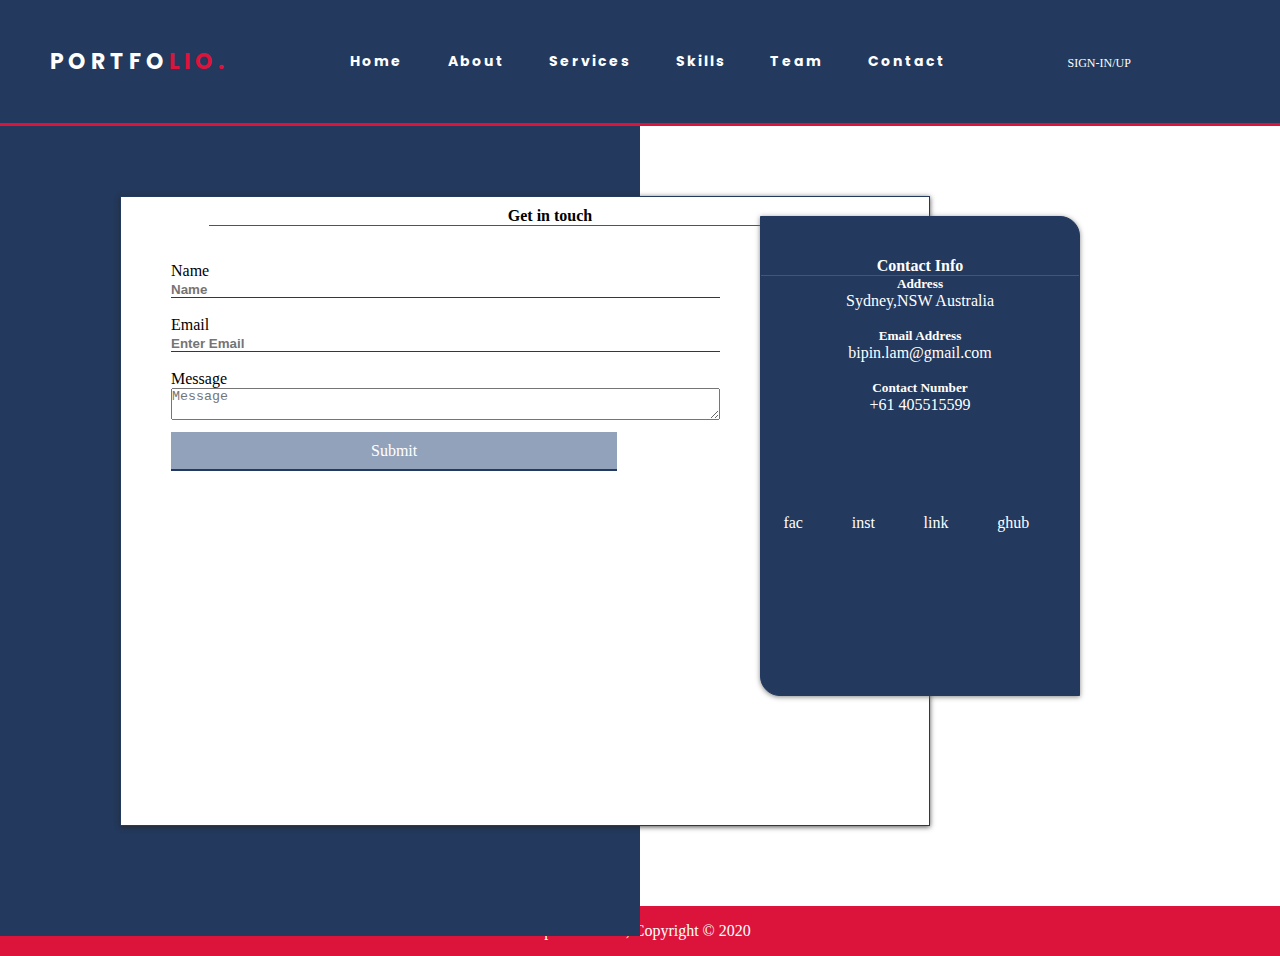
<file: contact.html>
<!DOCTYPE html>
<html>
<head>
    <meta charset ="UTF-8">
    <meta name="vieport" content ="width=device-width ,initial-scale=1.0">
    <meta  http-equiv="X-UA-Compatible" content="ie-edge">
    <link rel="stylesheet" href="style.css">
    <link href="https://fonts.googleapis.com/css2?family=Poppins:wght@300&display=swap" rel="stylesheet">
    <link rel="stylesheet" href="https://cdn.jsdelivr.net/npm/bootstrap@4.5.3/dist/css/bootstrap.min.css" integrity="sha384-TX8t27EcRE3e/ihU7zmQxVncDAy5uIKz4rEkgIXeMed4M0jlfIDPvg6uqKI2xXr2" crossorigin="anonymous">
    <title> Bipin Portfolio</title>
    <script src="https://code.jquery.com/jquery-3.5.1.min.js"></script>

    
</head>
<body>
    <nav class="nav">
        <div class ="logo"><a href="#"></a>
            <h4>Portfo<span>lio.</span></h4>
        </div>
        <ul class =nav-links>

            <li> <a href="index.html">Home</a></li>
            <li> <a href="about.html">About</a></li>
            <li> <a href="services.html">Services</a></li>
            <li> <a href="skills.html">Skills</a></li>
            <li> <a href="contact.html">Team</a></li>
            <li> <a href="contact.html">Contact</a></li>
        </ul>
        <ul class=member>
            <li><a href="signin.html">Sign-In/Up</a></li>
        
        </ul>
        <div class="line"></div>
        <div class="burger">
            <div class="line1"></div>
            <div class="line1"></div>
            <div class="line1"></div>
        </div>
    </nav>

    <section class="contact-section">

        <div class="left-contact">
            <h4>Contact Info</h4>
            <div class="address">
                <h5>Address</h5>
                <p> Sydney,NSW Australia</p>
            </div>
            <div class="email">
                <br>
                <h5>Email Address</h5>
                <p> bipin.lam@gmail.com</p>
            </div>
            <div class="phno">
                <br>
                <h5>Contact Number</h5>
                <p> +61 405515599</p>
            </div>
            <div class="contact-icon">
                <ul>
                    <li><a href="">fac</a></li>
                    <li><a href="">inst</a></li>
                    <li><a href="">link</a></li>
                    <li><a href="">ghub</a></li>
                </ul>
            </div>
        </div>

        <div class="contact-form2">
            
            <div class="formbox">
                <form> 
                    <h4>Get in touch</h4>
                    <br><br>
                    <label>Name</label><br>
                    <input type="text" placeholder="Name"><br><br>
                    <label>Email</lebel><br>
                    <input type="email" placeholder="Enter Email"><br><br>
                    <label>Message</label><br>
                    <textarea class="textarea1" placeholder="Message"></textarea><br><br>
                    <a href="" class="btn01">Submit</a>

                    
                </form>
            </div>
        </div>

    </section>
    <section>   
        <div class="foot3">
            <p>Bipin Portfolio, Copyright © 2020</p>
        </div>
    </section>
</file>
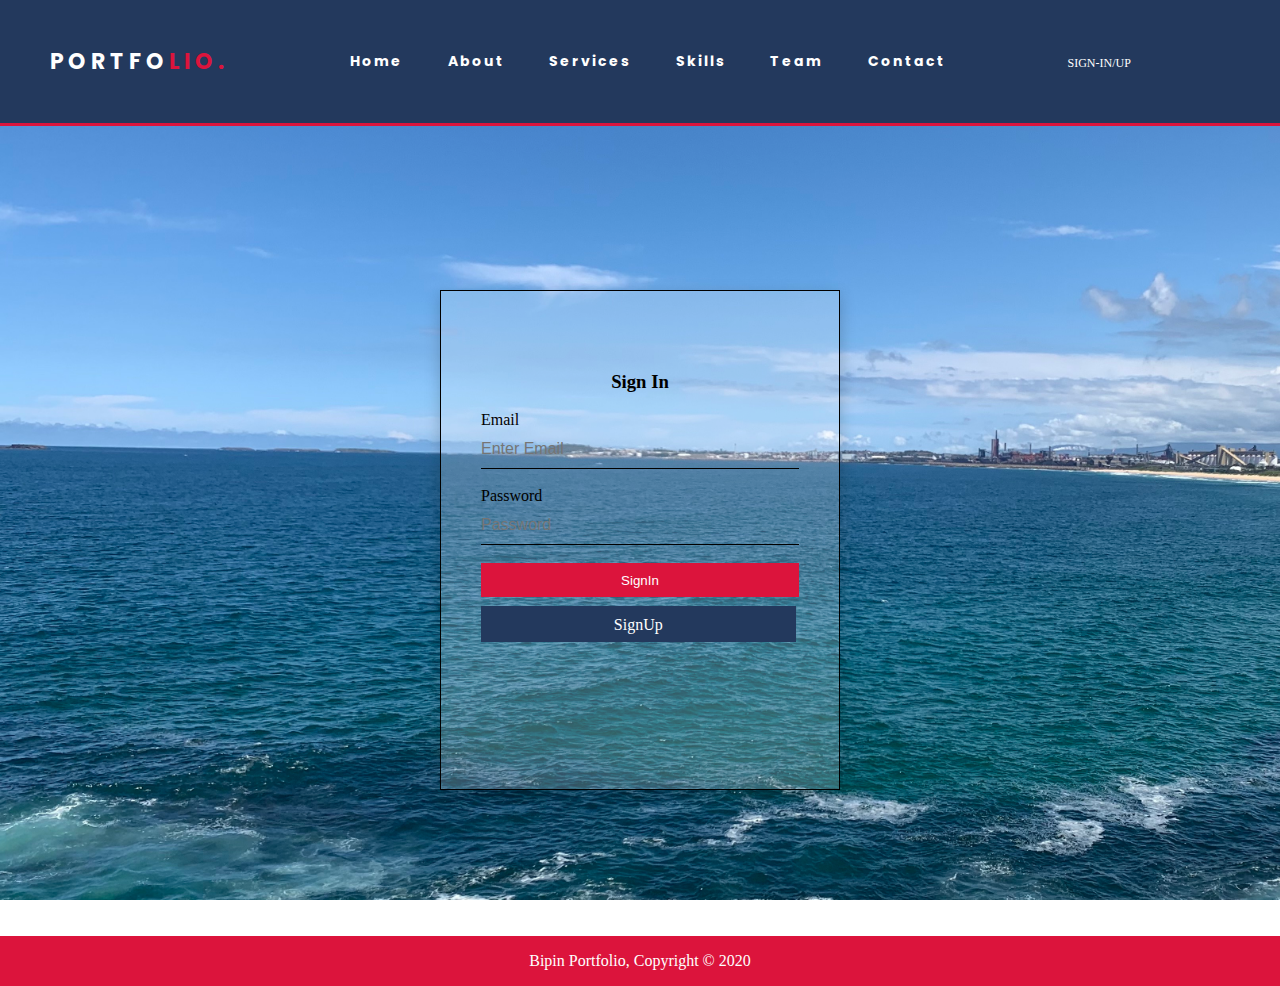
<file: signin.html>
<!DOCTYPE html>
<html>
<head>
    <meta charset ="UTF-8">
    <meta name="vieport" content ="width=device-width ,initial-scale=1.0">
    <meta  http-equiv="X-UA-Compatible" content="ie-edge">
    <link rel="stylesheet" href="style.css">
    <link href="https://fonts.googleapis.com/css2?family=Poppins:wght@300&display=swap" rel="stylesheet">
    <link rel="stylesheet" href="https://cdn.jsdelivr.net/npm/bootstrap@4.5.3/dist/css/bootstrap.min.css" integrity="sha384-TX8t27EcRE3e/ihU7zmQxVncDAy5uIKz4rEkgIXeMed4M0jlfIDPvg6uqKI2xXr2" crossorigin="anonymous">
    <title> Bipin Portfolio</title>
    <script src="https://code.jquery.com/jquery-3.5.1.min.js"></script>

    
</head>
<body>
    <nav class="nav">
        <div class ="logo"><a href="#"></a>
            <h4>Portfo<span>lio.</span></h4>
        </div>
        <ul class =nav-links>

            <li> <a href="index.html">Home</a></li>
            <li> <a href="about.html">About</a></li>
            <li> <a href="services.html">Services</a></li>
            <li> <a href="skills.html">Skills</a></li>
            <li> <a href="team.html">Team</a></li>
            <li> <a href="contact.html">Contact</a></li>
        </ul>
        <ul class=member>
            <li><a href="signin.html">Sign-In/Up</a></li>
        
        </ul>
        <div class="line"></div>
        <div class="burger">
            <div class="line1"></div>
            <div class="line1"></div>
            <div class="line1"></div>
        </div>
    </nav>
    <section class="signbg">
        
        <div class="signinform">
            
            <form> 
                <h3>Sign In</h3><br>
                <label>Email</label><br>
                <input type="email" placeholder="Enter Email"><br><br>
                <lebel>Password</lebel><br>
                <input type="password" placeholder="Password"><br><br>
                
                
                <input class="btnreadmore1" type="submit" value="SignIn"><br><br>
                <div><a href="" class="btnreadmore3">SignUp</a></div>
                
            </form>
        </div>
    </section>
    <footer>Bipin Portfolio, Copyright © 2020</footer>
</file>
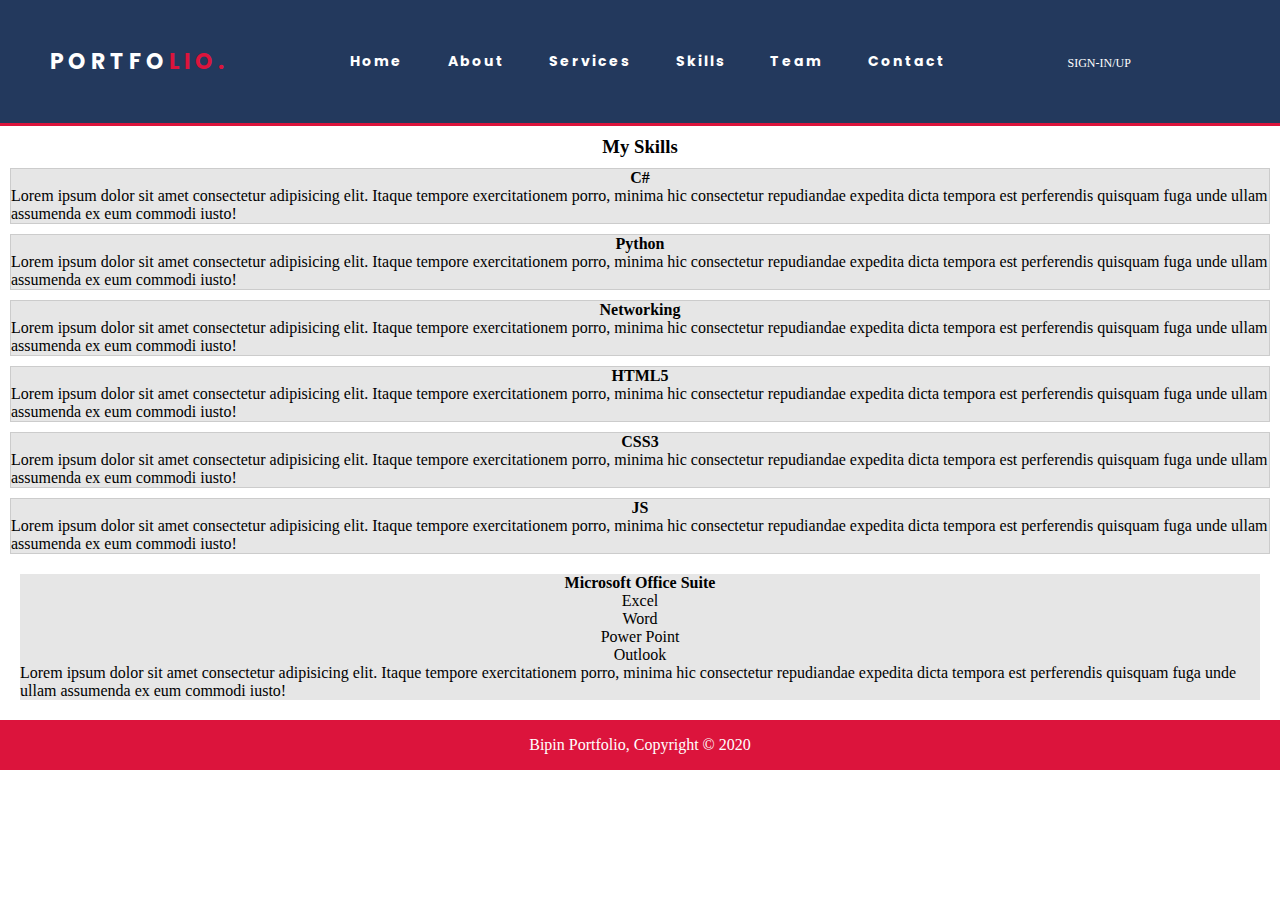
<file: skills.html>
<!DOCTYPE html>
<html>
<head>
    <meta charset ="UTF-8">
    <meta name="vieport" content ="width=device-width ,initial-scale=1.0">
    <meta  http-equiv="X-UA-Compatible" content="ie-edge">
    <link rel="stylesheet" href="style.css">
    <link href="https://fonts.googleapis.com/css2?family=Poppins:wght@300&display=swap" rel="stylesheet">
    <link rel="stylesheet" href="https://cdn.jsdelivr.net/npm/bootstrap@4.5.3/dist/css/bootstrap.min.css" integrity="sha384-TX8t27EcRE3e/ihU7zmQxVncDAy5uIKz4rEkgIXeMed4M0jlfIDPvg6uqKI2xXr2" crossorigin="anonymous">
    <title> Bipin Portfolio</title>
    <script src="https://code.jquery.com/jquery-3.5.1.min.js"></script>

    
</head>
<body>
    <nav class="nav">
        <div class ="logo"><a href="#"></a>
            <h4>Portfo<span>lio.</span></h4>
        </div>
        <ul class =nav-links>

            <li> <a href="index.html">Home</a></li>
            <li> <a href="about.html">About</a></li>
            <li> <a href="services.html">Services</a></li>
            <li> <a href="skills.html">Skills</a></li>
            <li> <a href="team.html">Team</a></li>
            <li> <a href="contact.html">Contact</a></li>
        </ul>
        <ul class=member>
            <li><a href="signin.html">Sign-In/Up</a></li>
        
        </ul>
        <div class="line"></div>
        <div class="burger">
            <div class="line1"></div>
            <div class="line1"></div>
            <div class="line1"></div>
        </div>
    </nav>

    <section>
        <div class="myskill"><h3>My Skills</h3></div>
        <div class="container">
            <div class="skill1">
                <h4>C#</h4>
                <p>Lorem ipsum dolor sit amet consectetur adipisicing elit. Itaque tempore exercitationem porro, minima hic consectetur repudiandae expedita dicta tempora est perferendis quisquam fuga unde ullam assumenda ex eum commodi iusto!</p>

            </div>
            <div class="skill1">
                <h4>Python</h4>
                <p>Lorem ipsum dolor sit amet consectetur adipisicing elit. Itaque tempore exercitationem porro, minima hic consectetur repudiandae expedita dicta tempora est perferendis quisquam fuga unde ullam assumenda ex eum commodi iusto!</p>

            </div>
            <div class="skill1">
                <h4>Networking</h4>
                <p>Lorem ipsum dolor sit amet consectetur adipisicing elit. Itaque tempore exercitationem porro, minima hic consectetur repudiandae expedita dicta tempora est perferendis quisquam fuga unde ullam assumenda ex eum commodi iusto!</p>

            </div>
            <div class="skill1">
                <h4>HTML5</h4>
                <p>Lorem ipsum dolor sit amet consectetur adipisicing elit. Itaque tempore exercitationem porro, minima hic consectetur repudiandae expedita dicta tempora est perferendis quisquam fuga unde ullam assumenda ex eum commodi iusto!</p>

            </div>
            <div class="skill1">
                <h4>CSS3</h4>
                <p>Lorem ipsum dolor sit amet consectetur adipisicing elit. Itaque tempore exercitationem porro, minima hic consectetur repudiandae expedita dicta tempora est perferendis quisquam fuga unde ullam assumenda ex eum commodi iusto!</p>
            </div>
            <div class="skill1">
                <h4>JS</h4>
                <p>Lorem ipsum dolor sit amet consectetur adipisicing elit. Itaque tempore exercitationem porro, minima hic consectetur repudiandae expedita dicta tempora est perferendis quisquam fuga unde ullam assumenda ex eum commodi iusto!</p>
            </div>
            <div class="skill2">
                <h4>Microsoft Office Suite</h4>
                <ul>
                    <li>Excel</li>
                    <li>Word</li>
                    <li>Power Point</li>
                    <li>Outlook</li>
                </ul>
                <p>Lorem ipsum dolor sit amet consectetur adipisicing elit. Itaque tempore exercitationem porro, minima hic consectetur repudiandae expedita dicta tempora est perferendis quisquam fuga unde ullam assumenda ex eum commodi iusto!</p>
            </div>
            

        </div>
    </section>
    <footer>Bipin Portfolio, Copyright © 2020</footer>
</file>
<file: style.css>
*{
	margin:0px;
	padding: 0px;
	box-sizing: border-box;
	

}
a{
	text-decoration: none;
}

/*========================navigationbar==================*/
.nav{
	width: 100%;
	margin: auto;
	overflow: hidden;
	border-bottom: 3px crimson solid;
	display:flex;
	justify-content: space-around;
	align-items:center;
	min-height: 14vh;
	background-color: #23395d;
	font-family: 'Poppins', sans-serif;
	transition: all 0.3s ease;
}
.nav.sticky{
	width: 100%;
	margin: auto;
	overflow: hidden;
	display:flex;
	justify-content: space-around;
	align-items:center;
	min-height: 10vh;
	background-color: #23395d;
	font-family: 'Poppins', sans-serif;

}
.logo{
	color: white;
	text-transform: uppercase;
	letter-spacing: 5px;
	font-size: 22px;
}
.logo span{
	color: crimson;

}
.nav-links{
	font-size: 14px;
	display: flex;
	justify-content: space-around;
	width: 50%;
	color: white;
	
}
.nav-links a{
	color:white;
	text-decoration: none;
	letter-spacing: 2px;
	font-weight: bold;

}
.nav-links li{
	list-style: none;
	transition: color 0.3s ease;
}
.nav-links li a:hover{
	color: crimson;
	font-weight: bold;
}
.member{
	
	text-transform: uppercase;
}
.member a{
	color: white;
	font-size: 12px;
	text-decoration: none;
	font-family: bold;
}
.member li{
	list-style: none;
	transition: color 0.3s ease;
}
.member li a:hover{
	color: crimson;
	font-weight: bold;
}

/*==========================burger==========================*/
.burger{
	display: none;
}

.burger div{
	width: 25px;
	height: 2px;
	background-color: white;
	margin: 5px;
	
}

/*===================== home section styling=================*/
.home{
	width: 100%;
	margin: auto;
	overflow: hidden;
	display: flex;
	background-image: url("blurbg.jpeg");
	background-repeat:no-repeat;
	background-attachment: fixed;
	background-size: cover;
	color: white;
	height: 65vh;
	text-align: center;
	font-family: 'Poppins', sans-serif;
	display: flex;
	justify-content: flex-start;

	
	
}
.home-content{
	justify-content: space-around;
	text-align: center;
	margin: auto;

	

}
.text-1{
	font-size: 27px;
	margin: 0px;
}
.text-2{
	font-size: 65px;
	font-weight: 600;
	margin: 5px 0;
}
.text-3{
	font-size: 40px;
}
.text-3 span{
	color: crimson;
	font-weight: bold;
	font-weight: 500;
}

/*button hire me */
.btn12{
	margin:10px;
	display: flex;
	justify-content: center;
	
}

.btnhire a{
	margin: 10px;
	background-color:white;
	border: none;
	
	color: crimson;
	padding: 5px;
	
	font-size: 20px;
	cursor: pointer;
	text-decoration: none;
}
.btnhire a:hover{
	font-size: 22px;
	font-weight: bold;
	background-color:crimson;
	text-decoration: none;
	color:white;
	
}
.btnresume a{
	margin-top:9px;
	background-color: crimson;
	border: none;
	
	color: white;
	padding: 5px;
	
	font-size: 20px;
	cursor: pointer;
	text-decoration: none;
}
.btnresume a:hover{
	font-size: 22px;
	font-weight: bold;
	background-color: white;
	text-decoration: none;
	color:red;
	
}



/*=====================================Subscribe Member======================*/
.footer1-content{
	width: 100%;
	margin: auto;
	overflow: hidden;
	background-color:#23395d;
	height: 8vh;
	border-bottom:  crimson 2px solid; 
	border-top: crimson 1px solid;
	display: flex;
	flex-wrap: wrap;
	justify-content: space-around;
	align-items: center;
}
 .footer1-content h3{
	 color: white;
	 font-size: 23px;
	 letter-spacing: 2px;
	 font-family: 'Poppins', sans-serif;
 }
.footer1 input[type="email"]{
	height: 25px;
	width: 200px;
	border-radius: 2px;
	background-color: transparent;
	border: 1px crimson solid;
	color: white;
	box-shadow: 2px 3px crimson;
	
}
.button_1{
	margin-left: 10px;
	height: 25px;
	width: 80px;
	color:white;
	background-color: crimson;
	border-radius: 2px;
	border: none;
	box-shadow: 2px 3px rgb(161, 128, 128);
	cursor: pointer;
}

/*==========================About Me=======================*/

.about-head h3{
	width: 90%;
	margin: auto;
	overflow: hidden;
	background:-webkit-linear-gradient(45deg,rgb(89, 89, 224),crimson);
	-webkit-background-clip: text;
	
	
	
}


.about-img{
	width: 90%;
	margin: auto;
	overflow: hidden;
	display: grid;
	grid-gap:20px;
	background-color:#f4f4f4;
	grid-template-areas:
	'bipin bipin about-me'
	'bipin bipin about-me2';

}

.bipin{
	grid-area:bipin;
	min-width: 400px;
	background: url("bipin.JPG");
	background-size: cover;
	background-position: center;
	
	
}
.about-me{
	grid-area:about-me;
	display: grid;
	width: 90%;
	height: 40vh;
	margin: auto;
	margin-top: 20px;
	margin-bottom: 20px;
	
}
.about-me p{
	text-align: center;
	font-size: 1.1rem;
	border: 1px solid crimson;
}
.about-me2{
	grid-area:about-me2;
	display: grid;
	width: 90%;
	height: 40vh	;
	margin: auto;
	background:#23395d;
	align-items: center; 
	
}
.about-me2 p{
	text-align: center;
	padding: 20px;
	color: white;
	

}

.about-box h3{
	text-align: center;
	padding: 5px;
}
.about-box span{
	color: crimson;
}
.about-me2 a {
	text-align: center;
	background-color: crimson;
	padding: 8px;
	color: white;
	cursor: pointer;
	text-decoration: none;
	
}
.about-me2 a:hover{
	background-color:rgb(150, 135, 138) ;
	text-decoration: none;
	color: rgb(229, 226, 227);
	font-weight: bolder;
}


/*========================service-box=======================*/



.quotes-box{
	width: 90%;
	margin: auto;
	margin-top: 20px;
}
.quotes{

	display: grid;
	grid-gap:20px;
	grid-template-areas:
	'top-box right-box '
	'bottom-box right-box';
}

.top-box{
	grid-area: top-box;
	border: #cccccc solid 1px;
	background: #e6e6e6;

}
.top-box img{
	min-width: 50px;
	max-height: 50px;
}
.bottom-box{
	grid-area: bottom-box;
	border: #cccccc solid 1px;
	background: #e6e6e6;
}
.bottom-box img{
	min-width: 50px;
	max-height: 50px;
}

.right-box{
	background:#23395d; 
	padding:10px;
	height: 300px;
	
}
.btn11{
	padding: 0.2rem 1rem;
	margin-left: 60px;
	
}
.quote-form{
	color: white;
}
.right-box h3{
	color: white;
	text-align: center;
}
.services-box{
	width: 95%;
	margin: auto;
}
.service-title h3{
	text-align: center;
	font-size: 2.2rem;
	margin: 2rem;
	border-bottom: crimson solid 2px;
}
.card-box{
	display: grid;
	grid-gap:20px;
	grid-template-columns: repeat(auto-fit,minmax(200px,1fr));
	
	
	
	height: 50vh;
	
	
}
.card{
	text-align: center;
	display:flex;
	justify-content: space-around;
	align-items: center;
	box-shadow: 0 1px 5px rgba(104,104,104,0.8);
	

}
.card:hover{
	background-color: crimson;
	color: white;
}
.card img{
	width: 6em;
}
.btnreadmore{
	background: #23395d;
	color: white;
	padding: 0.6rem 1.3rem;
	text-decoration: none;
}
.btnreadmore:hover{
	text-decoration: none;
	color:white;
	background:rgb(109, 94, 97)

}
/*===============================skills======================*/
.myskill h3{
	text-align: center;
	margin: 10px;
}
.skill1{
	border: #cccccc solid 1px;
	background: #e6e6e6;
	margin: 10px;

}
.skill1 h4{
	text-align: center;
}
.skill p{
	text-align: center;
}
.skill2{
	background: #e6e6e6;
	margin: 20px;
}
.skill2 h4{
	text-align: center;
}
.skill2 li{
	list-style: none;
	display: flex;
	flex-direction: initial;
	justify-content: space-around;
}

/*============================team=====================*/

.teampage{
	width: 90%;
	margin: auto;
	margin-top: 20px;
}
.team-card{
	display: grid;
	grid-gap: 20px;
	grid-template-columns: repeat(auto-fit,minmax(200px,1fr));
	height: 50vh;
}

.team-member{
	text-align: center;
	align-items: center;
	box-shadow: 0 1px 5px rgba(104,104,104,0.8);
	border: #23395d solid 2px;
}
.team-member h4 h5{
	text-align: center;
}
.team-member p{
	text-align: center;
}
/*==================Signin=====================*/
.signinform{
	background-image: url("signin.JPG");
	background-repeat: no-repeat;
	background-attachment: fixed;
	background-size: cover;
	width: 100vw;
	height: 90vh;
}

.signinform{
	
	align-items: center;
	display: flex;
	justify-content: center;
	
}
.signinform form{
	border: solid 1px black;
	position: absolute;
	top: 60%;
	left:50%;
	width: 400px;
	height: 500px;
	transform:translate(-50%,-50%);
	padding: 80px 40px;
	box-sizing: border-box;
	background:rgba(255,255,255,.2);
	box-shadow: 0 5px 15px rgba(0,0,0,.2);
	margin: 0px;
	overflow: hidden;
}
.signinform form h3{
	text-align: center;
}
.signinform input[type="email"],
.signinform input[type="password"]
{
	width: 100%;
	border:none;
	border-bottom: solid 1px black;
	background:transparent; 
	height: 40px;
	font-size: 16px;
	color: black;
}



.btnreadmore1{
	width: 100%;
	padding:0.6rem ;
	background: crimson;
	border: none;
	color:white;

}
.btnreadmore3{
	width: 100%;
	padding: 0.6rem 8.3rem;
	background:#23395d;
	border: none;
	color:white;
	text-decoration: none;

}


/*===========================contact==================*/
.contact-section{
	position: relative;
	justify-content: center;
	align-items: center;
	min-width: 100vh;
	background: white;

}
.contact-section::before{
	content:'';
	position: absolute;
	top: 0;
	left: 0;
	width: 50%;
	height: 90vh;
	background: #23395d;
}
.left-contact{
	
	position: relative;
	float: right;
	margin-top: 90px;
	margin-right: 200px;
	min-width: 20rem;
	min-height: 30rem;
	border: #23395d solid 1px;
	border-radius: 0 20px 0 20px;
	z-index: 2;
	background: #23395d;
	box-shadow: 0 1px 5px rgba(104,104,104,0.8);
}
.contact-form2{
	position: relative;
	display: flex;
	justify-content: space-around;
	align-items: center;
	
}
.formbox{
	margin-left:120px;
	margin-top: 70px;
	background: white;
	min-width: 90vh;
	min-height: 70vh;
	border: #23395d solid 1px;
	z-index: 1;
	box-shadow: 0 1px 5px rgba(39, 38, 38, 0.8);
}
form{
	margin-left: 50px;
}
.formbox h4{
	text-align: center;
	border-bottom: solid 1px crimson;
	width: 90%;
	margin: auto;
	margin-top: 10px;
}
.textarea1 {
	width: 61vh;
}
.formbox input[type="text"],
.formbox input[type="email"]

{
	text-align:initial;
	font-weight: bold;
	width: 61vh;
	border: none;
	border-bottom: solid 1px #23395d;
	
}
.btn01{
	padding: 0.6rem 12.5rem;
	border-bottom: 2px solid #23395d;
	color: white;
	background:#92a2bb;
	
}
.btn01:hover{
	background: #23395d;
	text-decoration: none;
	color: white;
}


.left-contact h4{
	margin-top: 40px;
	color:white;
	text-align: center;
	border-bottom: crimson solid 1px;
}

.address{
	color:white;
	text-align: center;

}
.email{
	color:white;
	text-align: center;

}
.phno{
	color:white;
	text-align: center;

}
.contact-icon li{
	list-style: none;
	display: inline;
	padding: 1.4rem;
	text-decoration: none;
}
.contact-icon {
	margin-top: 100px;
}
.contact-icon a {
	color:white;
}
.contact-icon a :hover{
	color:white;
	font-weight: bolder;
	text-decoration: none;
}

.foot3{
	background:crimson;
	padding: 1rem 2rem;
	text-align: center;
	color: white;
	margin-top: 80px;
	z-index: 11;

}


/*======================footer=============*/

footer{
	
	background:crimson;
	padding: 1rem 2rem;
	text-align: center;
	color: white;
}


/*============================@media==========================
@media screen and (max-width:1024px){
	.nav-links{
		width: 60%;
	}

	
}

@media screen and (max-width:768px){
	body{
		overflow: hidden;
	}
	.nav-links{
		position: absolute;
		right:0px;
		height: 92vh;
		top: 8vh;
		background-color:#23395d;
		display: flex;
		flex-direction: column;
		align-items: center;
		width: 100%;
		transform:translate(100%);
		transition: transform 0.5s ease-in;
		
		
	}
	.nav-links li{
		opacity: 0;
	}
	

	.burger{
		display: block;
		cursor: pointer;

	}
	
}

.nav-active{
	transform: translateX(0%);
}

@keyframes navLinkFade{
	from{
		opacity: 0;
		transform: translate(50px);

	}
	to{
		opacity: 1;
		transform: translate(0px);

	}
}
*/
</file>
